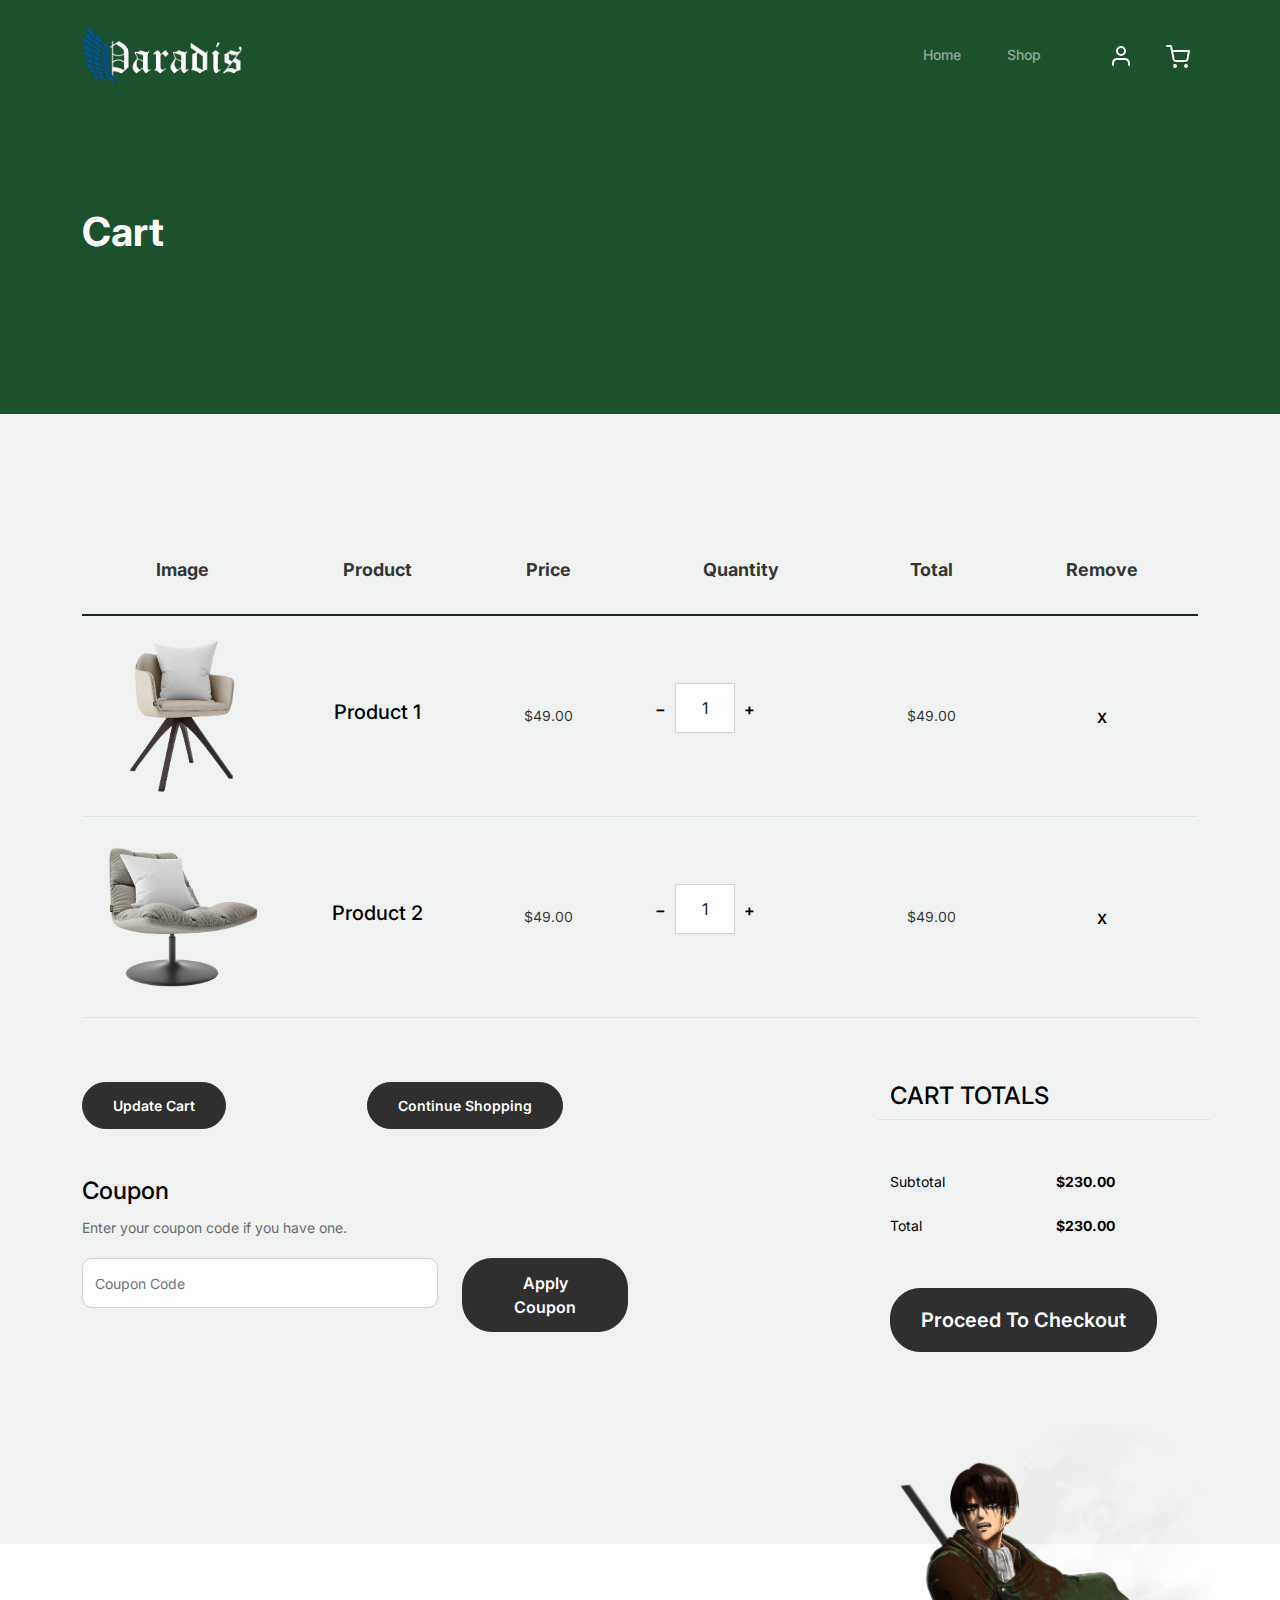
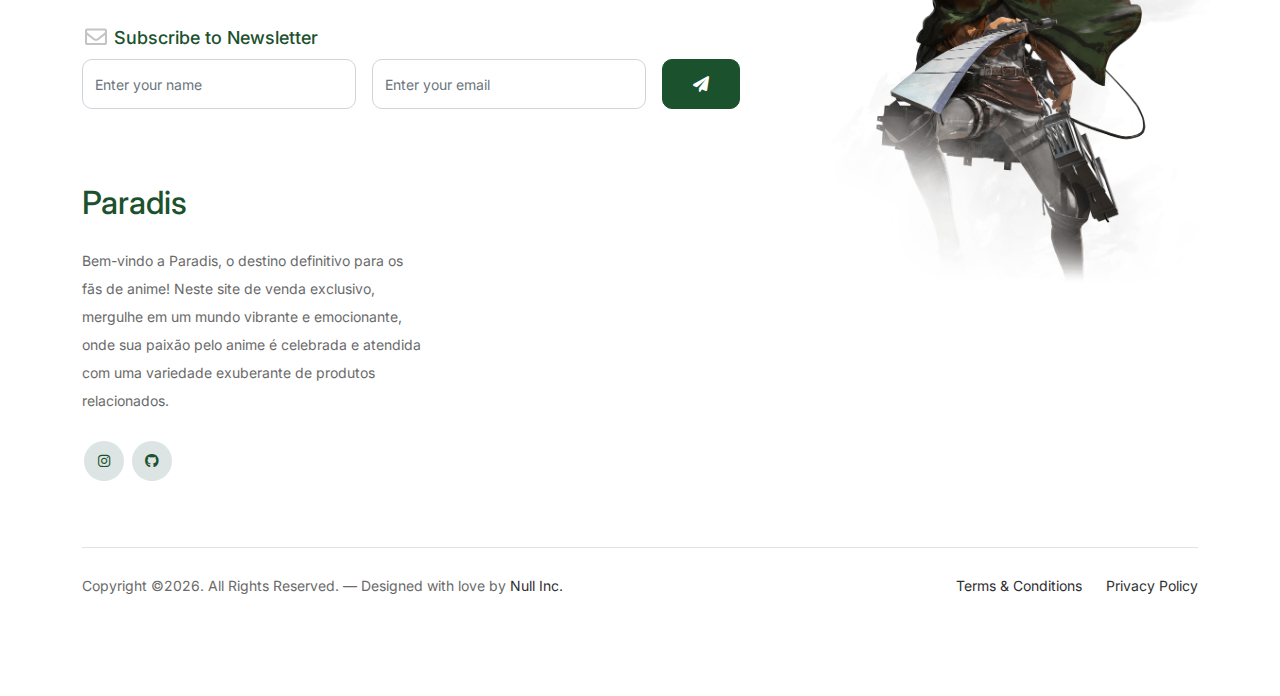
<file: Paradis2.0/cart.html>
<!doctype html>
<html lang="en">
<head>
  <meta charset="utf-8">
  <meta name="viewport" content="width=device-width, initial-scale=1, shrink-to-fit=no">
  <meta name="author" content="Untree.co">
  <link rel="shortcut icon" href="favicon.png">

  <meta name="description" content="" />
  <meta name="keywords" content="bootstrap, bootstrap4" />

		<!-- Bootstrap CSS -->
		<link href="css/bootstrap.min.css" rel="stylesheet">
		<link href="https://cdnjs.cloudflare.com/ajax/libs/font-awesome/6.0.0-beta3/css/all.min.css" rel="stylesheet">
		<link href="css/tiny-slider.css" rel="stylesheet">
		<link href="css/style.css" rel="stylesheet">
		<title>Paradis | Cart</title>
	</head>

	<body>

		<!-- Start Header/Navigation -->
		<nav class="custom-navbar navbar navbar navbar-expand-md navbar-dark bg-dark" arial-label="Furni navigation bar">

			<div class="container">
				<a class="navbar-brand" href="index.php">
					<img src="images/logoCMYK.png" alt="Paradis Logo">
				</a>

				<button class="navbar-toggler" type="button" data-bs-toggle="collapse" data-bs-target="#navbarsFurni" aria-controls="navbarsFurni" aria-expanded="false" aria-label="Toggle navigation">
					<span class="navbar-toggler-icon"></span>
				</button>

				<div class="collapse navbar-collapse" id="navbarsFurni">
					<ul class="custom-navbar-nav navbar-nav ms-auto mb-2 mb-md-0">
						<li class="nav-item ">
							<a class="nav-link" href="index.php">Home</a>
						</li>
						<li><a class="nav-link" href="shop.php">Shop</a></li>
					</ul>

					<ul class="custom-navbar-cta navbar-nav mb-2 mb-md-0 ms-5">
						<li><a class="nav-link" href="#"><img src="images/user.svg"></a></li>
						<li><a class="nav-link" href="cart.html"><img src="images/cart.svg"></a></li>
					</ul>
				</div>
			</div>
				
		</nav>
		<!-- End Header/Navigation -->

		<!-- Start Hero Section -->
			<div class="hero">
				<div class="container">
					<div class="row justify-content-between">
						<div class="col-lg-5">
							<div class="intro-excerpt">
								<h1>Cart</h1>
							</div>
						</div>
						<div class="col-lg-7">
							
						</div>
					</div>
				</div>
			</div>
		<!-- End Hero Section -->

		

		<div class="untree_co-section before-footer-section">
            <div class="container">
              <div class="row mb-5">
                <form class="col-md-12" method="post">
                  <div class="site-blocks-table">
                    <table class="table">
                      <thead>
                        <tr>
                          <th class="product-thumbnail">Image</th>
                          <th class="product-name">Product</th>
                          <th class="product-price">Price</th>
                          <th class="product-quantity">Quantity</th>
                          <th class="product-total">Total</th>
                          <th class="product-remove">Remove</th>
                        </tr>
                      </thead>
                      <tbody>
                        <tr>
                          <td class="product-thumbnail">
                            <img src="images/product-1.png" alt="Image" class="img-fluid">
                          </td>
                          <td class="product-name">
                            <h2 class="h5 text-black">Product 1</h2>
                          </td>
                          <td>$49.00</td>
                          <td>
                            <div class="input-group mb-3 d-flex align-items-center quantity-container" style="max-width: 120px;">
                              <div class="input-group-prepend">
                                <button class="btn btn-outline-black decrease" type="button">&minus;</button>
                              </div>
                              <input type="text" class="form-control text-center quantity-amount" value="1" placeholder="" aria-label="Example text with button addon" aria-describedby="button-addon1">
                              <div class="input-group-append">
                                <button class="btn btn-outline-black increase" type="button">&plus;</button>
                              </div>
                            </div>
        
                          </td>
                          <td>$49.00</td>
                          <td><a href="#" class="btn btn-black btn-sm">X</a></td>
                        </tr>
        
                        <tr>
                          <td class="product-thumbnail">
                            <img src="images/product-2.png" alt="Image" class="img-fluid">
                          </td>
                          <td class="product-name">
                            <h2 class="h5 text-black">Product 2</h2>
                          </td>
                          <td>$49.00</td>
                          <td>
                            <div class="input-group mb-3 d-flex align-items-center quantity-container" style="max-width: 120px;">
                              <div class="input-group-prepend">
                                <button class="btn btn-outline-black decrease" type="button">&minus;</button>
                              </div>
                              <input type="text" class="form-control text-center quantity-amount" value="1" placeholder="" aria-label="Example text with button addon" aria-describedby="button-addon1">
                              <div class="input-group-append">
                                <button class="btn btn-outline-black increase" type="button">&plus;</button>
                              </div>
                            </div>
        
                          </td>
                          <td>$49.00</td>
                          <td><a href="#" class="btn btn-black btn-sm">X</a></td>
                        </tr>
                      </tbody>
                    </table>
                  </div>
                </form>
              </div>
        
              <div class="row">
                <div class="col-md-6">
                  <div class="row mb-5">
                    <div class="col-md-6 mb-3 mb-md-0">
                      <button class="btn btn-black btn-sm btn-block">Update Cart</button>
                    </div>
                    <div class="col-md-6">
                      <button class="btn btn-outline-black btn-sm btn-block">Continue Shopping</button>
                    </div>
                  </div>
                  <div class="row">
                    <div class="col-md-12">
                      <label class="text-black h4" for="coupon">Coupon</label>
                      <p>Enter your coupon code if you have one.</p>
                    </div>
                    <div class="col-md-8 mb-3 mb-md-0">
                      <input type="text" class="form-control py-3" id="coupon" placeholder="Coupon Code">
                    </div>
                    <div class="col-md-4">
                      <button class="btn btn-black">Apply Coupon</button>
                    </div>
                  </div>
                </div>
                <div class="col-md-6 pl-5">
                  <div class="row justify-content-end">
                    <div class="col-md-7">
                      <div class="row">
                        <div class="col-md-12 text-right border-bottom mb-5">
                          <h3 class="text-black h4 text-uppercase">Cart Totals</h3>
                        </div>
                      </div>
                      <div class="row mb-3">
                        <div class="col-md-6">
                          <span class="text-black">Subtotal</span>
                        </div>
                        <div class="col-md-6 text-right">
                          <strong class="text-black">$230.00</strong>
                        </div>
                      </div>
                      <div class="row mb-5">
                        <div class="col-md-6">
                          <span class="text-black">Total</span>
                        </div>
                        <div class="col-md-6 text-right">
                          <strong class="text-black">$230.00</strong>
                        </div>
                      </div>
        
                      <div class="row">
                        <div class="col-md-12">
                          <button class="btn btn-black btn-lg py-3 btn-block" onclick="window.location='checkout.html'">Proceed To Checkout</button>
                        </div>
                      </div>
                    </div>
                  </div>
                </div>
              </div>
            </div>
          </div>
		

		<!-- Start Footer Section -->
		<footer class="footer-section">
			<div class="container relative">

				<div class="sofa-img">
					<img src="images/JorginFinal.png" alt="Image" class="img-fluid">
				</div>

				<div class="row">
					<div class="col-lg-8">
						<div class="subscription-form">
							<h3 class="d-flex align-items-center"><span class="me-1"><img src="images/envelope-outline.svg" alt="Image" class="img-fluid"></span><span>Subscribe to Newsletter</span></h3>

							<form action="#" class="row g-3">
								<div class="col-auto">
									<input type="text" class="form-control" placeholder="Enter your name">
								</div>
								<div class="col-auto">
									<input type="email" class="form-control" placeholder="Enter your email">
								</div>
								<div class="col-auto">
									<button class="btn btn-primary">
										<span class="fa fa-paper-plane"></span>
									</button>
								</div>
							</form>

						</div>
					</div>
				</div>

				<div class="row g-5 mb-5">
					<div class="col-lg-4">
						<div class="mb-4 footer-logo-wrap"><a href="#" class="footer-logo">Paradis</a></div>
						<p class="mb-4">Bem-vindo a Paradis, o destino definitivo para os fãs de anime! Neste site de venda exclusivo, mergulhe em um mundo vibrante e emocionante, onde sua paixão pelo anime é celebrada e atendida com uma variedade exuberante de produtos relacionados.</p>

						<ul class="list-unstyled custom-social">
							<li><a href="https://www.instagram.com/mario_v.s_04/"><span class="fa fa-brands fa-instagram"></span></a></li>
							<li><a href="https://github.com/Cap-V-Prog"><span class="fa fa-brands fa-github"></span></a></li>
						</ul>
					</div>
				</div>

				<div class="border-top copyright">
					<div class="row pt-4">
						<div class="col-lg-6">
							<p class="mb-2 text-center text-lg-start">Copyright &copy;<script>document.write(new Date().getFullYear());</script>. All Rights Reserved. &mdash; Designed with love by <a href="#">Null Inc.</a>    </p>
						</div>

						<div class="col-lg-6 text-center text-lg-end">
							<ul class="list-unstyled d-inline-flex ms-auto">
								<li class="me-4"><a href="#">Terms &amp; Conditions</a></li>
								<li><a href="#">Privacy Policy</a></li>
							</ul>
						</div>

					</div>
				</div>

			</div>
		</footer>
		<!-- End Footer Section -->	


		<script src="js/bootstrap.bundle.min.js"></script>
		<script src="js/tiny-slider.js"></script>
		<script src="js/custom.js"></script>
	</body>

</html>
</file>
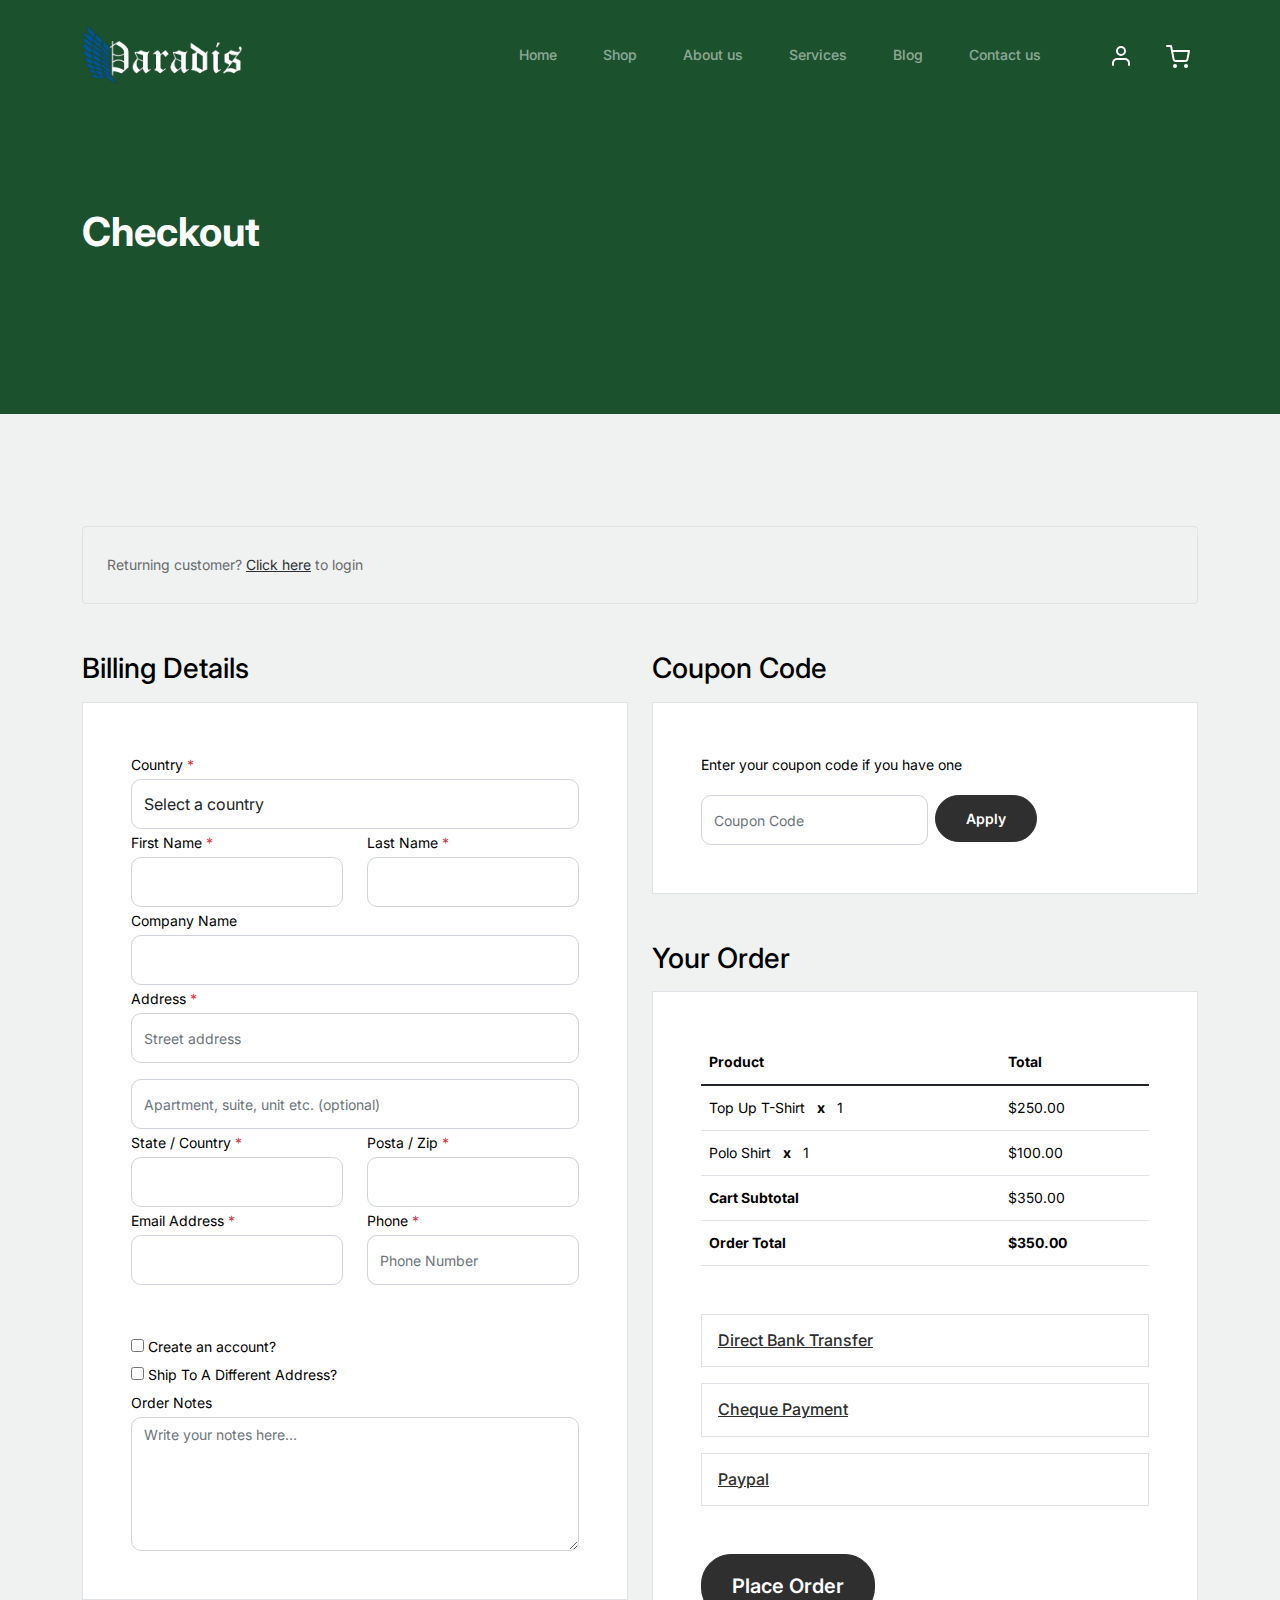
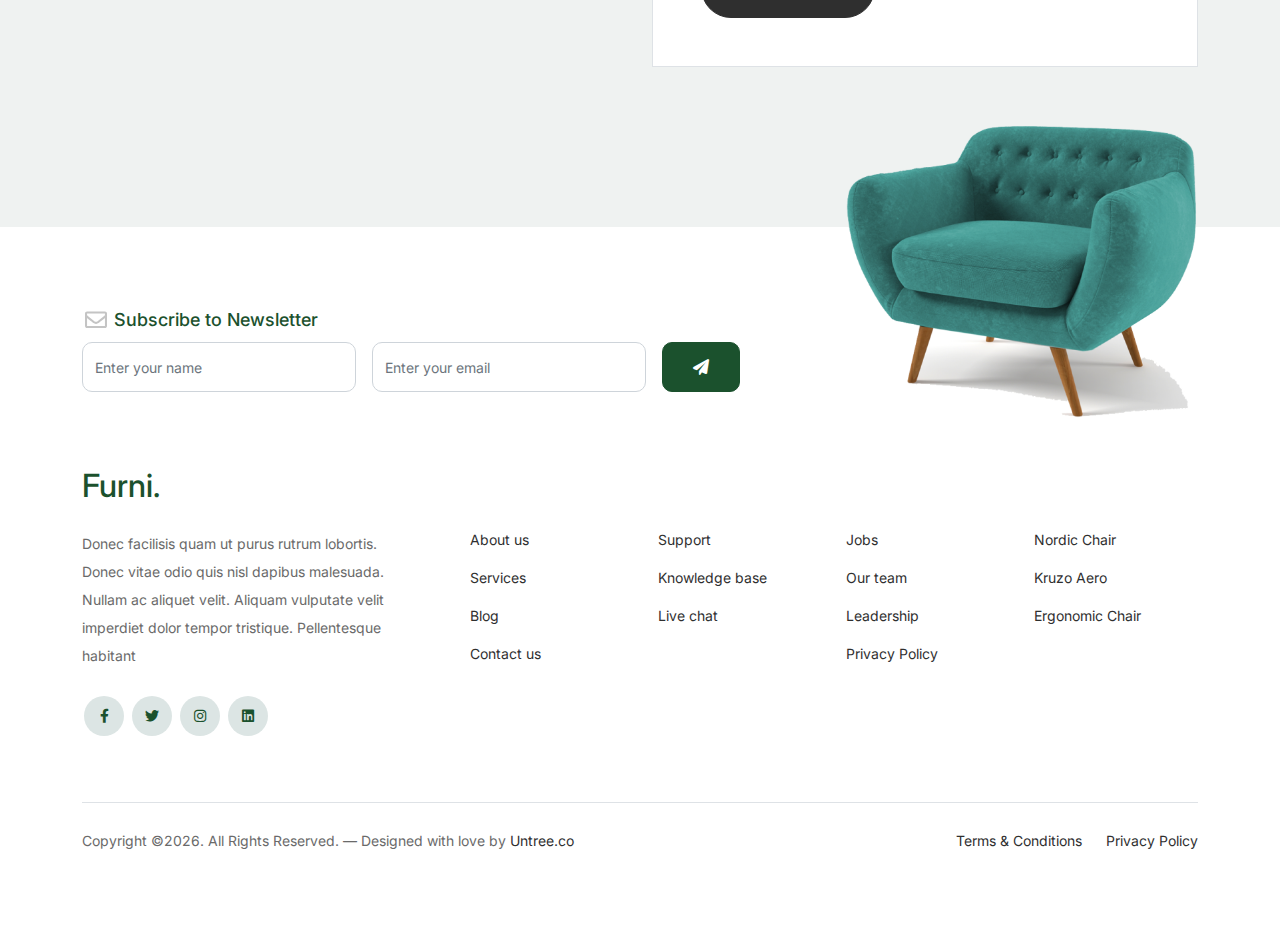
<file: Paradis2.0/checkout.html>
<!doctype html>
<html lang="en">
<head>
  <meta charset="utf-8">
  <meta name="viewport" content="width=device-width, initial-scale=1, shrink-to-fit=no">
  <meta name="author" content="Untree.co">
  <link rel="shortcut icon" href="favicon.png">

  <meta name="description" content="" />
  <meta name="keywords" content="bootstrap, bootstrap4" />

		<!-- Bootstrap CSS -->
		<link href="css/bootstrap.min.css" rel="stylesheet">
		<link href="https://cdnjs.cloudflare.com/ajax/libs/font-awesome/6.0.0-beta3/css/all.min.css" rel="stylesheet">
		<link href="css/tiny-slider.css" rel="stylesheet">
		<link href="css/style.css" rel="stylesheet">
		<title>Furni Free Bootstrap 5 Template for Furniture and Interior Design Websites by Untree.co </title>
	</head>

	<body>

		<!-- Start Header/Navigation -->
		<nav class="custom-navbar navbar navbar navbar-expand-md navbar-dark bg-dark" arial-label="Furni navigation bar">

			<div class="container">
				<a class="navbar-brand" href="index.php">
					<img src="images/logoCMYK.png" alt="Paradis Logo">
				</a>

				<button class="navbar-toggler" type="button" data-bs-toggle="collapse" data-bs-target="#navbarsFurni" aria-controls="navbarsFurni" aria-expanded="false" aria-label="Toggle navigation">
					<span class="navbar-toggler-icon"></span>
				</button>

				<div class="collapse navbar-collapse" id="navbarsFurni">
					<ul class="custom-navbar-nav navbar-nav ms-auto mb-2 mb-md-0">
						<li class="nav-item ">
							<a class="nav-link" href="index.php">Home</a>
						</li>
						<li><a class="nav-link" href="shop.php">Shop</a></li>
						<li><a class="nav-link" href="about.html">About us</a></li>
						<li><a class="nav-link" href="services.php">Services</a></li>
						<li><a class="nav-link" href="blog.html">Blog</a></li>
						<li><a class="nav-link" href="contact.html">Contact us</a></li>
					</ul>

					<ul class="custom-navbar-cta navbar-nav mb-2 mb-md-0 ms-5">
						<li><a class="nav-link" href="#"><img src="images/user.svg"></a></li>
						<li><a class="nav-link" href="cart.php"><img src="images/cart.svg"></a></li>
					</ul>
				</div>
			</div>
				
		</nav>
		<!-- End Header/Navigation -->

		<!-- Start Hero Section -->
			<div class="hero">
				<div class="container">
					<div class="row justify-content-between">
						<div class="col-lg-5">
							<div class="intro-excerpt">
								<h1>Checkout</h1>
							</div>
						</div>
						<div class="col-lg-7">
							
						</div>
					</div>
				</div>
			</div>
		<!-- End Hero Section -->

		<div class="untree_co-section">
		    <div class="container">
		      <div class="row mb-5">
		        <div class="col-md-12">
		          <div class="border p-4 rounded" role="alert">
		            Returning customer? <a href="#">Click here</a> to login
		          </div>
		        </div>
		      </div>
		      <div class="row">
		        <div class="col-md-6 mb-5 mb-md-0">
		          <h2 class="h3 mb-3 text-black">Billing Details</h2>
		          <div class="p-3 p-lg-5 border bg-white">
		            <div class="form-group">
		              <label for="c_country" class="text-black">Country <span class="text-danger">*</span></label>
		              <select id="c_country" class="form-control">
		                <option value="1">Select a country</option>    
		                <option value="2">bangladesh</option>    
		                <option value="3">Algeria</option>    
		                <option value="4">Afghanistan</option>    
		                <option value="5">Ghana</option>    
		                <option value="6">Albania</option>    
		                <option value="7">Bahrain</option>    
		                <option value="8">Colombia</option>    
		                <option value="9">Dominican Republic</option>    
		              </select>
		            </div>
		            <div class="form-group row">
		              <div class="col-md-6">
		                <label for="c_fname" class="text-black">First Name <span class="text-danger">*</span></label>
		                <input type="text" class="form-control" id="c_fname" name="c_fname">
		              </div>
		              <div class="col-md-6">
		                <label for="c_lname" class="text-black">Last Name <span class="text-danger">*</span></label>
		                <input type="text" class="form-control" id="c_lname" name="c_lname">
		              </div>
		            </div>

		            <div class="form-group row">
		              <div class="col-md-12">
		                <label for="c_companyname" class="text-black">Company Name </label>
		                <input type="text" class="form-control" id="c_companyname" name="c_companyname">
		              </div>
		            </div>

		            <div class="form-group row">
		              <div class="col-md-12">
		                <label for="c_address" class="text-black">Address <span class="text-danger">*</span></label>
		                <input type="text" class="form-control" id="c_address" name="c_address" placeholder="Street address">
		              </div>
		            </div>

		            <div class="form-group mt-3">
		              <input type="text" class="form-control" placeholder="Apartment, suite, unit etc. (optional)">
		            </div>

		            <div class="form-group row">
		              <div class="col-md-6">
		                <label for="c_state_country" class="text-black">State / Country <span class="text-danger">*</span></label>
		                <input type="text" class="form-control" id="c_state_country" name="c_state_country">
		              </div>
		              <div class="col-md-6">
		                <label for="c_postal_zip" class="text-black">Posta / Zip <span class="text-danger">*</span></label>
		                <input type="text" class="form-control" id="c_postal_zip" name="c_postal_zip">
		              </div>
		            </div>

		            <div class="form-group row mb-5">
		              <div class="col-md-6">
		                <label for="c_email_address" class="text-black">Email Address <span class="text-danger">*</span></label>
		                <input type="text" class="form-control" id="c_email_address" name="c_email_address">
		              </div>
		              <div class="col-md-6">
		                <label for="c_phone" class="text-black">Phone <span class="text-danger">*</span></label>
		                <input type="text" class="form-control" id="c_phone" name="c_phone" placeholder="Phone Number">
		              </div>
		            </div>

		            <div class="form-group">
		              <label for="c_create_account" class="text-black" data-bs-toggle="collapse" href="#create_an_account" role="button" aria-expanded="false" aria-controls="create_an_account"><input type="checkbox" value="1" id="c_create_account"> Create an account?</label>
		              <div class="collapse" id="create_an_account">
		                <div class="py-2 mb-4">
		                  <p class="mb-3">Create an account by entering the information below. If you are a returning customer please login at the top of the page.</p>
		                  <div class="form-group">
		                    <label for="c_account_password" class="text-black">Account Password</label>
		                    <input type="email" class="form-control" id="c_account_password" name="c_account_password" placeholder="">
		                  </div>
		                </div>
		              </div>
		            </div>


		            <div class="form-group">
		              <label for="c_ship_different_address" class="text-black" data-bs-toggle="collapse" href="#ship_different_address" role="button" aria-expanded="false" aria-controls="ship_different_address"><input type="checkbox" value="1" id="c_ship_different_address"> Ship To A Different Address?</label>
		              <div class="collapse" id="ship_different_address">
		                <div class="py-2">

		                  <div class="form-group">
		                    <label for="c_diff_country" class="text-black">Country <span class="text-danger">*</span></label>
		                    <select id="c_diff_country" class="form-control">
		                      <option value="1">Select a country</option>    
		                      <option value="2">bangladesh</option>    
		                      <option value="3">Algeria</option>    
		                      <option value="4">Afghanistan</option>    
		                      <option value="5">Ghana</option>    
		                      <option value="6">Albania</option>    
		                      <option value="7">Bahrain</option>    
		                      <option value="8">Colombia</option>    
		                      <option value="9">Dominican Republic</option>    
		                    </select>
		                  </div>


		                  <div class="form-group row">
		                    <div class="col-md-6">
		                      <label for="c_diff_fname" class="text-black">First Name <span class="text-danger">*</span></label>
		                      <input type="text" class="form-control" id="c_diff_fname" name="c_diff_fname">
		                    </div>
		                    <div class="col-md-6">
		                      <label for="c_diff_lname" class="text-black">Last Name <span class="text-danger">*</span></label>
		                      <input type="text" class="form-control" id="c_diff_lname" name="c_diff_lname">
		                    </div>
		                  </div>

		                  <div class="form-group row">
		                    <div class="col-md-12">
		                      <label for="c_diff_companyname" class="text-black">Company Name </label>
		                      <input type="text" class="form-control" id="c_diff_companyname" name="c_diff_companyname">
		                    </div>
		                  </div>

		                  <div class="form-group row  mb-3">
		                    <div class="col-md-12">
		                      <label for="c_diff_address" class="text-black">Address <span class="text-danger">*</span></label>
		                      <input type="text" class="form-control" id="c_diff_address" name="c_diff_address" placeholder="Street address">
		                    </div>
		                  </div>

		                  <div class="form-group">
		                    <input type="text" class="form-control" placeholder="Apartment, suite, unit etc. (optional)">
		                  </div>

		                  <div class="form-group row">
		                    <div class="col-md-6">
		                      <label for="c_diff_state_country" class="text-black">State / Country <span class="text-danger">*</span></label>
		                      <input type="text" class="form-control" id="c_diff_state_country" name="c_diff_state_country">
		                    </div>
		                    <div class="col-md-6">
		                      <label for="c_diff_postal_zip" class="text-black">Posta / Zip <span class="text-danger">*</span></label>
		                      <input type="text" class="form-control" id="c_diff_postal_zip" name="c_diff_postal_zip">
		                    </div>
		                  </div>

		                  <div class="form-group row mb-5">
		                    <div class="col-md-6">
		                      <label for="c_diff_email_address" class="text-black">Email Address <span class="text-danger">*</span></label>
		                      <input type="text" class="form-control" id="c_diff_email_address" name="c_diff_email_address">
		                    </div>
		                    <div class="col-md-6">
		                      <label for="c_diff_phone" class="text-black">Phone <span class="text-danger">*</span></label>
		                      <input type="text" class="form-control" id="c_diff_phone" name="c_diff_phone" placeholder="Phone Number">
		                    </div>
		                  </div>

		                </div>

		              </div>
		            </div>

		            <div class="form-group">
		              <label for="c_order_notes" class="text-black">Order Notes</label>
		              <textarea name="c_order_notes" id="c_order_notes" cols="30" rows="5" class="form-control" placeholder="Write your notes here..."></textarea>
		            </div>

		          </div>
		        </div>
		        <div class="col-md-6">

		          <div class="row mb-5">
		            <div class="col-md-12">
		              <h2 class="h3 mb-3 text-black">Coupon Code</h2>
		              <div class="p-3 p-lg-5 border bg-white">

		                <label for="c_code" class="text-black mb-3">Enter your coupon code if you have one</label>
		                <div class="input-group w-75 couponcode-wrap">
		                  <input type="text" class="form-control me-2" id="c_code" placeholder="Coupon Code" aria-label="Coupon Code" aria-describedby="button-addon2">
		                  <div class="input-group-append">
		                    <button class="btn btn-black btn-sm" type="button" id="button-addon2">Apply</button>
		                  </div>
		                </div>

		              </div>
		            </div>
		          </div>

		          <div class="row mb-5">
		            <div class="col-md-12">
		              <h2 class="h3 mb-3 text-black">Your Order</h2>
		              <div class="p-3 p-lg-5 border bg-white">
		                <table class="table site-block-order-table mb-5">
		                  <thead>
		                    <th>Product</th>
		                    <th>Total</th>
		                  </thead>
		                  <tbody>
		                    <tr>
		                      <td>Top Up T-Shirt <strong class="mx-2">x</strong> 1</td>
		                      <td>$250.00</td>
		                    </tr>
		                    <tr>
		                      <td>Polo Shirt <strong class="mx-2">x</strong>   1</td>
		                      <td>$100.00</td>
		                    </tr>
		                    <tr>
		                      <td class="text-black font-weight-bold"><strong>Cart Subtotal</strong></td>
		                      <td class="text-black">$350.00</td>
		                    </tr>
		                    <tr>
		                      <td class="text-black font-weight-bold"><strong>Order Total</strong></td>
		                      <td class="text-black font-weight-bold"><strong>$350.00</strong></td>
		                    </tr>
		                  </tbody>
		                </table>

		                <div class="border p-3 mb-3">
		                  <h3 class="h6 mb-0"><a class="d-block" data-bs-toggle="collapse" href="#collapsebank" role="button" aria-expanded="false" aria-controls="collapsebank">Direct Bank Transfer</a></h3>

		                  <div class="collapse" id="collapsebank">
		                    <div class="py-2">
		                      <p class="mb-0">Make your payment directly into our bank account. Please use your Order ID as the payment reference. Your order won’t be shipped until the funds have cleared in our account.</p>
		                    </div>
		                  </div>
		                </div>

		                <div class="border p-3 mb-3">
		                  <h3 class="h6 mb-0"><a class="d-block" data-bs-toggle="collapse" href="#collapsecheque" role="button" aria-expanded="false" aria-controls="collapsecheque">Cheque Payment</a></h3>

		                  <div class="collapse" id="collapsecheque">
		                    <div class="py-2">
		                      <p class="mb-0">Make your payment directly into our bank account. Please use your Order ID as the payment reference. Your order won’t be shipped until the funds have cleared in our account.</p>
		                    </div>
		                  </div>
		                </div>

		                <div class="border p-3 mb-5">
		                  <h3 class="h6 mb-0"><a class="d-block" data-bs-toggle="collapse" href="#collapsepaypal" role="button" aria-expanded="false" aria-controls="collapsepaypal">Paypal</a></h3>

		                  <div class="collapse" id="collapsepaypal">
		                    <div class="py-2">
		                      <p class="mb-0">Make your payment directly into our bank account. Please use your Order ID as the payment reference. Your order won’t be shipped until the funds have cleared in our account.</p>
		                    </div>
		                  </div>
		                </div>

		                <div class="form-group">
		                  <button class="btn btn-black btn-lg py-3 btn-block" onclick="window.location='thankyou.html'">Place Order</button>
		                </div>

		              </div>
		            </div>
		          </div>

		        </div>
		      </div>
		      <!-- </form> -->
		    </div>
		  </div>

		<!-- Start Footer Section -->
		<footer class="footer-section">
			<div class="container relative">

				<div class="sofa-img">
					<img src="images/sofa.png" alt="Image" class="img-fluid">
				</div>

				<div class="row">
					<div class="col-lg-8">
						<div class="subscription-form">
							<h3 class="d-flex align-items-center"><span class="me-1"><img src="images/envelope-outline.svg" alt="Image" class="img-fluid"></span><span>Subscribe to Newsletter</span></h3>

							<form action="#" class="row g-3">
								<div class="col-auto">
									<input type="text" class="form-control" placeholder="Enter your name">
								</div>
								<div class="col-auto">
									<input type="email" class="form-control" placeholder="Enter your email">
								</div>
								<div class="col-auto">
									<button class="btn btn-primary">
										<span class="fa fa-paper-plane"></span>
									</button>
								</div>
							</form>

						</div>
					</div>
				</div>

				<div class="row g-5 mb-5">
					<div class="col-lg-4">
						<div class="mb-4 footer-logo-wrap"><a href="#" class="footer-logo">Furni<span>.</span></a></div>
						<p class="mb-4">Donec facilisis quam ut purus rutrum lobortis. Donec vitae odio quis nisl dapibus malesuada. Nullam ac aliquet velit. Aliquam vulputate velit imperdiet dolor tempor tristique. Pellentesque habitant</p>

						<ul class="list-unstyled custom-social">
							<li><a href="#"><span class="fa fa-brands fa-facebook-f"></span></a></li>
							<li><a href="#"><span class="fa fa-brands fa-twitter"></span></a></li>
							<li><a href="#"><span class="fa fa-brands fa-instagram"></span></a></li>
							<li><a href="#"><span class="fa fa-brands fa-linkedin"></span></a></li>
						</ul>
					</div>

					<div class="col-lg-8">
						<div class="row links-wrap">
							<div class="col-6 col-sm-6 col-md-3">
								<ul class="list-unstyled">
									<li><a href="#">About us</a></li>
									<li><a href="#">Services</a></li>
									<li><a href="#">Blog</a></li>
									<li><a href="#">Contact us</a></li>
								</ul>
							</div>

							<div class="col-6 col-sm-6 col-md-3">
								<ul class="list-unstyled">
									<li><a href="#">Support</a></li>
									<li><a href="#">Knowledge base</a></li>
									<li><a href="#">Live chat</a></li>
								</ul>
							</div>

							<div class="col-6 col-sm-6 col-md-3">
								<ul class="list-unstyled">
									<li><a href="#">Jobs</a></li>
									<li><a href="#">Our team</a></li>
									<li><a href="#">Leadership</a></li>
									<li><a href="#">Privacy Policy</a></li>
								</ul>
							</div>

							<div class="col-6 col-sm-6 col-md-3">
								<ul class="list-unstyled">
									<li><a href="#">Nordic Chair</a></li>
									<li><a href="#">Kruzo Aero</a></li>
									<li><a href="#">Ergonomic Chair</a></li>
								</ul>
							</div>
						</div>
					</div>

				</div>

				<div class="border-top copyright">
					<div class="row pt-4">
						<div class="col-lg-6">
							<p class="mb-2 text-center text-lg-start">Copyright &copy;<script>document.write(new Date().getFullYear());</script>. All Rights Reserved. &mdash; Designed with love by <a href="https://untree.co">Untree.co</a> <!-- License information: https://untree.co/license/ -->
            </p>
						</div>

						<div class="col-lg-6 text-center text-lg-end">
							<ul class="list-unstyled d-inline-flex ms-auto">
								<li class="me-4"><a href="#">Terms &amp; Conditions</a></li>
								<li><a href="#">Privacy Policy</a></li>
							</ul>
						</div>

					</div>
				</div>

			</div>
		</footer>
		<!-- End Footer Section -->	


		<script src="js/bootstrap.bundle.min.js"></script>
		<script src="js/tiny-slider.js"></script>
		<script src="js/custom.js"></script>
	</body>

</html>
</file>
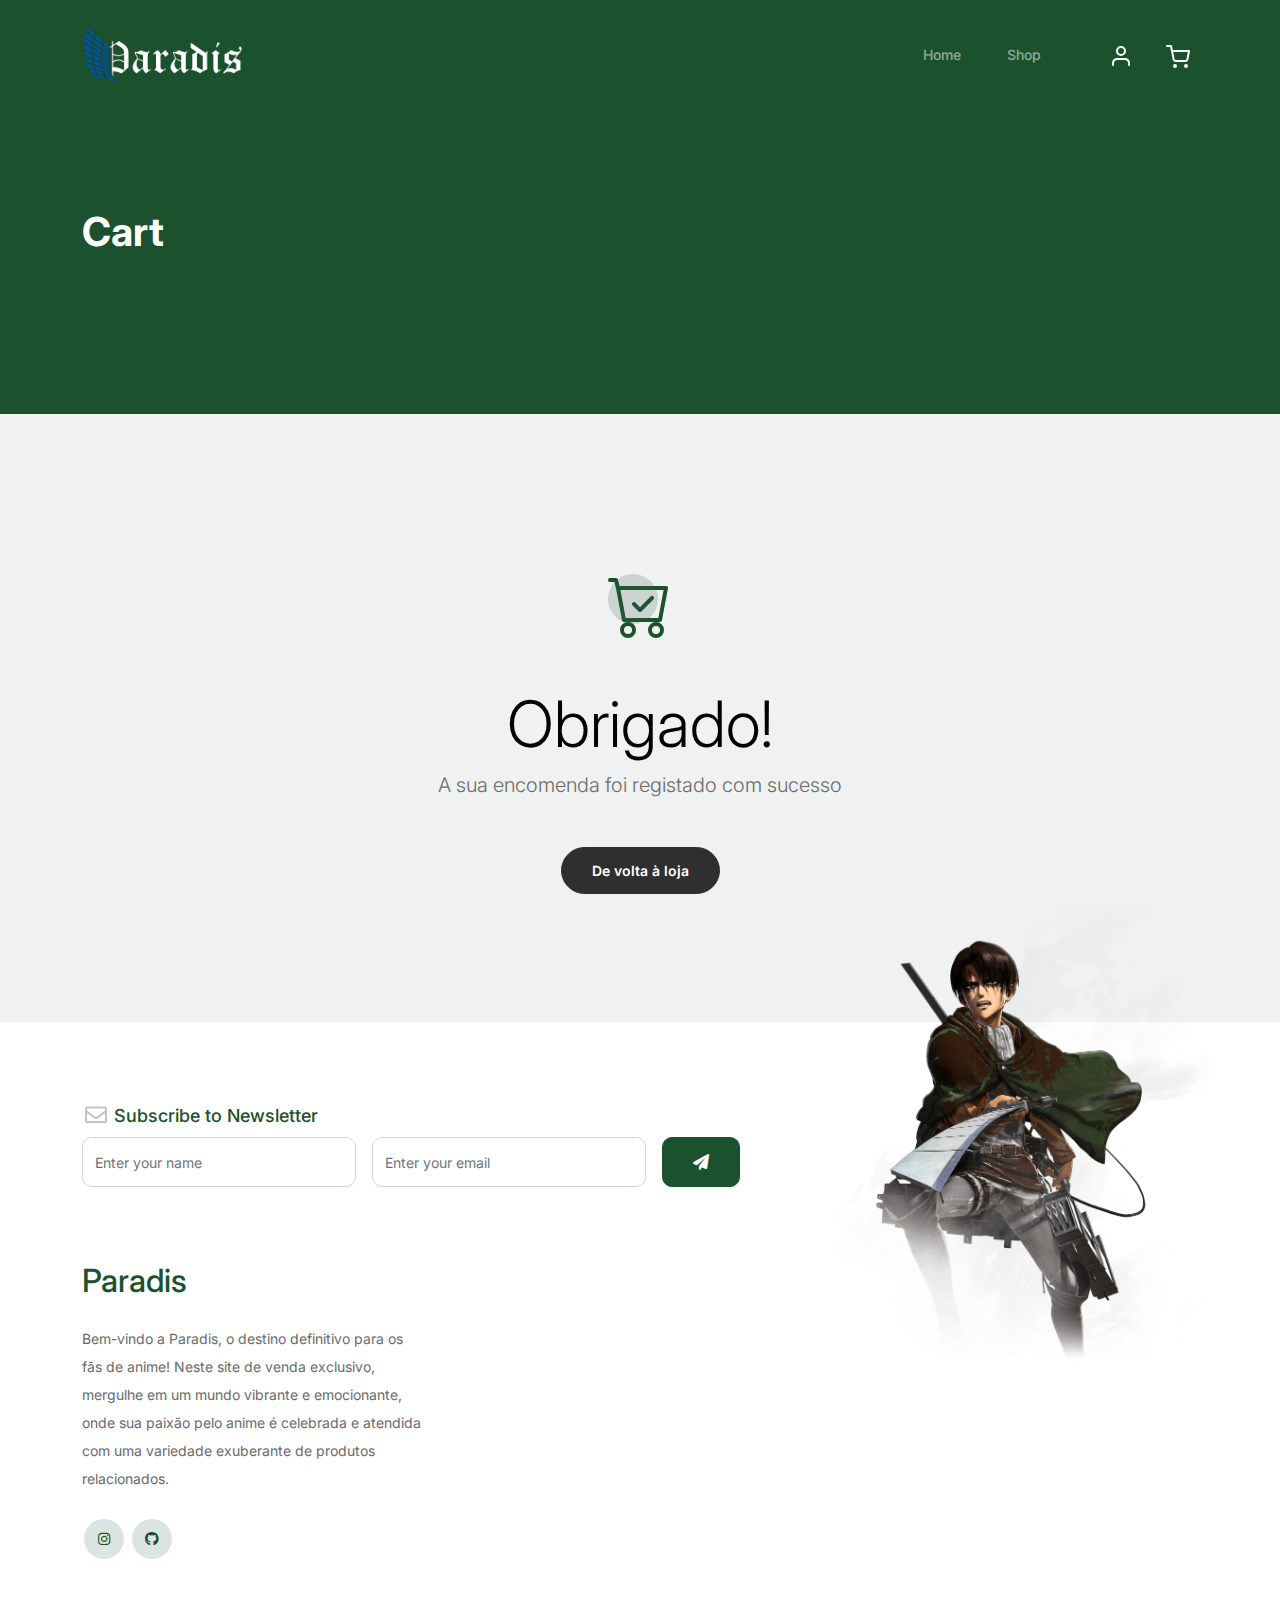
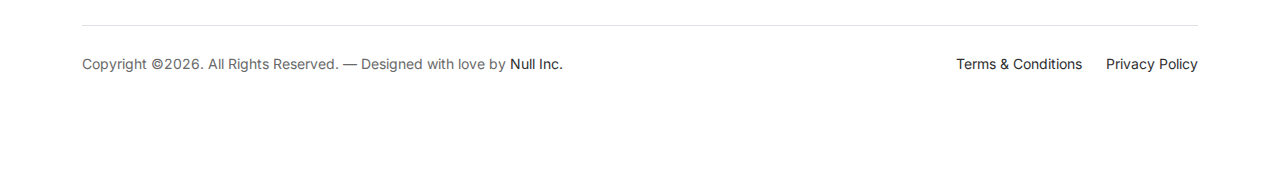
<file: Paradis2.0/thankyou.html>
<!doctype html>
<html lang="en">
<head>
  <meta charset="utf-8">
  <meta name="viewport" content="width=device-width, initial-scale=1, shrink-to-fit=no">
  <meta name="author" content="Untree.co">
  <link rel="shortcut icon" href="favicon.png">

  <meta name="description" content="" />
  <meta name="keywords" content="bootstrap, bootstrap4" />

		<!-- Bootstrap CSS -->
		<link href="css/bootstrap.min.css" rel="stylesheet">
		<link href="https://cdnjs.cloudflare.com/ajax/libs/font-awesome/6.0.0-beta3/css/all.min.css" rel="stylesheet">
		<link href="css/tiny-slider.css" rel="stylesheet">
		<link href="css/style.css" rel="stylesheet">
		<title>Paradis | Cart</title>
	</head>

	<body>

		<!-- Start Header/Navigation -->
		<nav class="custom-navbar navbar navbar navbar-expand-md navbar-dark bg-dark" arial-label="Furni navigation bar">

			<div class="container">
				<a class="navbar-brand" href="index.php">
					<img src="images/logoCMYK.png" alt="Paradis Logo">
				</a>

				<button class="navbar-toggler" type="button" data-bs-toggle="collapse" data-bs-target="#navbarsFurni" aria-controls="navbarsFurni" aria-expanded="false" aria-label="Toggle navigation">
					<span class="navbar-toggler-icon"></span>
				</button>

				<div class="collapse navbar-collapse" id="navbarsFurni">
					<ul class="custom-navbar-nav navbar-nav ms-auto mb-2 mb-md-0">
						<li class="nav-item ">
							<a class="nav-link" href="index.php">Home</a>
						</li>
						<li><a class="nav-link" href="shop.php">Shop</a></li>
					</ul>

					<ul class="custom-navbar-cta navbar-nav mb-2 mb-md-0 ms-5">
						<li><a class="nav-link" href="../Login"><img src="images/user.svg"></a></li>
						<li><a class="nav-link" href="cart.php"><img src="images/cart.svg"></a></li>
					</ul>
				</div>
			</div>
				
		</nav>
		<!-- End Header/Navigation -->

		<!-- Start Hero Section -->
			<div class="hero">
				<div class="container">
					<div class="row justify-content-between">
						<div class="col-lg-5">
							<div class="intro-excerpt">
								<h1>Cart</h1>
							</div>
						</div>
						<div class="col-lg-7">
							
						</div>
					</div>
				</div>
			</div>
		<!-- End Hero Section -->

		

		<div class="untree_co-section">
    <div class="container">
      <div class="row">
        <div class="col-md-12 text-center pt-5">
          <span class="display-3 thankyou-icon text-primary">
            <svg width="1em" height="1em" viewBox="0 0 16 16" class="bi bi-cart-check mb-5" fill="currentColor" xmlns="http://www.w3.org/2000/svg">
              <path fill-rule="evenodd" d="M11.354 5.646a.5.5 0 0 1 0 .708l-3 3a.5.5 0 0 1-.708 0l-1.5-1.5a.5.5 0 1 1 .708-.708L8 8.293l2.646-2.647a.5.5 0 0 1 .708 0z"/>
              <path fill-rule="evenodd" d="M0 1.5A.5.5 0 0 1 .5 1H2a.5.5 0 0 1 .485.379L2.89 3H14.5a.5.5 0 0 1 .491.592l-1.5 8A.5.5 0 0 1 13 12H4a.5.5 0 0 1-.491-.408L2.01 3.607 1.61 2H.5a.5.5 0 0 1-.5-.5zM3.102 4l1.313 7h8.17l1.313-7H3.102zM5 12a2 2 0 1 0 0 4 2 2 0 0 0 0-4zm7 0a2 2 0 1 0 0 4 2 2 0 0 0 0-4zm-7 1a1 1 0 1 0 0 2 1 1 0 0 0 0-2zm7 0a1 1 0 1 0 0 2 1 1 0 0 0 0-2z"/>
            </svg>
          </span>
          <h2 class="display-3 text-black">Obrigado!</h2>
          <p class="lead mb-5">A sua encomenda foi registado com sucesso</p>
          <p><a href="shop.php" class="btn btn-sm btn-outline-black">De volta à loja</a></p>
        </div>
      </div>
    </div>
  </div>

		<!-- Start Footer Section -->
		<footer class="footer-section">
			<div class="container relative">

				<div class="sofa-img">
					<img src="images/JorginFinal.png" alt="Image" class="img-fluid">
				</div>

				<div class="row">
					<div class="col-lg-8">
						<div class="subscription-form">
							<h3 class="d-flex align-items-center"><span class="me-1"><img src="images/envelope-outline.svg" alt="Image" class="img-fluid"></span><span>Subscribe to Newsletter</span></h3>

							<form action="#" class="row g-3">
								<div class="col-auto">
									<input type="text" class="form-control" placeholder="Enter your name">
								</div>
								<div class="col-auto">
									<input type="email" class="form-control" placeholder="Enter your email">
								</div>
								<div class="col-auto">
									<button class="btn btn-primary">
										<span class="fa fa-paper-plane"></span>
									</button>
								</div>
							</form>

						</div>
					</div>
				</div>

				<div class="row g-5 mb-5">
					<div class="col-lg-4">
						<div class="mb-4 footer-logo-wrap"><a href="#" class="footer-logo">Paradis</a></div>
						<p class="mb-4">Bem-vindo a Paradis, o destino definitivo para os fãs de anime! Neste site de venda exclusivo, mergulhe em um mundo vibrante e emocionante, onde sua paixão pelo anime é celebrada e atendida com uma variedade exuberante de produtos relacionados.</p>

						<ul class="list-unstyled custom-social">
							<li><a href="https://www.instagram.com/mario_v.s_04/"><span class="fa fa-brands fa-instagram"></span></a></li>
							<li><a href="https://github.com/Cap-V-Prog"><span class="fa fa-brands fa-github"></span></a></li>
						</ul>
					</div>
				</div>

				<div class="border-top copyright">
					<div class="row pt-4">
						<div class="col-lg-6">
							<p class="mb-2 text-center text-lg-start">Copyright &copy;<script>document.write(new Date().getFullYear());</script>. All Rights Reserved. &mdash; Designed with love by <a href="#">Null Inc.</a>    </p>
						</div>

						<div class="col-lg-6 text-center text-lg-end">
							<ul class="list-unstyled d-inline-flex ms-auto">
								<li class="me-4"><a href="#">Terms &amp; Conditions</a></li>
								<li><a href="#">Privacy Policy</a></li>
							</ul>
						</div>

					</div>
				</div>

			</div>
		</footer>
		<!-- End Footer Section -->	


		<script src="js/bootstrap.bundle.min.js"></script>
		<script src="js/tiny-slider.js"></script>
		<script src="js/custom.js"></script>
	</body>

</html>
</file>
<file: Paradis2.0/css/tiny-slider.css>
.tns-outer{padding:0 !important}.tns-outer [hidden]{display:none !important}.tns-outer [aria-controls],.tns-outer [data-action]{cursor:pointer}.tns-slider{-webkit-transition:all 0s;-moz-transition:all 0s;transition:all 0s}.tns-slider>.tns-item{-webkit-box-sizing:border-box;-moz-box-sizing:border-box;box-sizing:border-box}.tns-horizontal.tns-subpixel{white-space:nowrap}.tns-horizontal.tns-subpixel>.tns-item{display:inline-block;vertical-align:top;white-space:normal}.tns-horizontal.tns-no-subpixel:after{content:'';display:table;clear:both}.tns-horizontal.tns-no-subpixel>.tns-item{float:left}.tns-horizontal.tns-carousel.tns-no-subpixel>.tns-item{margin-right:-100%}.tns-no-calc{position:relative;left:0}.tns-gallery{position:relative;left:0;min-height:1px}.tns-gallery>.tns-item{position:absolute;left:-100%;-webkit-transition:transform 0s, opacity 0s;-moz-transition:transform 0s, opacity 0s;transition:transform 0s, opacity 0s}.tns-gallery>.tns-slide-active{position:relative;left:auto !important}.tns-gallery>.tns-moving{-webkit-transition:all 0.25s;-moz-transition:all 0.25s;transition:all 0.25s}.tns-autowidth{display:inline-block}.tns-lazy-img{-webkit-transition:opacity 0.6s;-moz-transition:opacity 0.6s;transition:opacity 0.6s;opacity:0.6}.tns-lazy-img.tns-complete{opacity:1}.tns-ah{-webkit-transition:height 0s;-moz-transition:height 0s;transition:height 0s}.tns-ovh{overflow:hidden}.tns-visually-hidden{position:absolute;left:-10000em}.tns-transparent{opacity:0;visibility:hidden}.tns-fadeIn{opacity:1;filter:alpha(opacity=100);z-index:0}.tns-normal,.tns-fadeOut{opacity:0;filter:alpha(opacity=0);z-index:-1}.tns-vpfix{white-space:nowrap}.tns-vpfix>div,.tns-vpfix>li{display:inline-block}.tns-t-subp2{margin:0 auto;width:310px;position:relative;height:10px;overflow:hidden}.tns-t-ct{width:2333.3333333%;width:-webkit-calc(100% * 70 / 3);width:-moz-calc(100% * 70 / 3);width:calc(100% * 70 / 3);position:absolute;right:0}.tns-t-ct:after{content:'';display:table;clear:both}.tns-t-ct>div{width:1.4285714%;width:-webkit-calc(100% / 70);width:-moz-calc(100% / 70);width:calc(100% / 70);height:10px;float:left}

/*# sourceMappingURL=sourcemaps/tiny-slider.css.map */
</file>
<file: Paradis2.0/css/style.css>
@import url("https://fonts.googleapis.com/css2?family=Inter:wght@400;500;600;700;800&display=swap");

input[type="number"]::-webkit-inner-spin-button,
input[type="number"]::-webkit-outer-spin-button {
  -webkit-appearance: none;
  margin: 0;
}

input[type="number"] {
  -moz-appearance: textfield; /* Firefox */
}

body {
  overflow-x: hidden;
  position: relative; }

body {
  font-family: "Inter", sans-serif;
  font-weight: 400;
  line-height: 28px;
  color: #6a6a6a;
  font-size: 14px;
  background-color: #eff2f1; }

a {
  text-decoration: none;
  -webkit-transition: .3s all ease;
  -o-transition: .3s all ease;
  transition: .3s all ease;
  color: #2f2f2f;
  text-decoration: underline; }
  a:hover {
    color: #2f2f2f;
    text-decoration: none; }
  a.more {
    font-weight: 600; }

.custom-navbar {
  background: #1B512D !important;
  padding-top: 20px;
  padding-bottom: 20px; }
  .custom-navbar .navbar-brand {
    font-size: 32px;
    font-weight: 600; }
    .custom-navbar .navbar-brand > span {
      opacity: .4; }
  .custom-navbar .navbar-toggler {
    border-color: transparent; }
    .custom-navbar .navbar-toggler:active, .custom-navbar .navbar-toggler:focus {
      -webkit-box-shadow: none;
      box-shadow: none;
      outline: none; }
  @media (min-width: 992px) {
    .custom-navbar .custom-navbar-nav li {
      margin-left: 15px;
      margin-right: 15px; } }
  .custom-navbar .custom-navbar-nav li a {
    font-weight: 500;
    color: #ffffff !important;
    opacity: .5;
    -webkit-transition: .3s all ease;
    -o-transition: .3s all ease;
    transition: .3s all ease;
    position: relative; }
    @media (min-width: 768px) {
      .custom-navbar .custom-navbar-nav li a:before {
        content: "";
        position: absolute;
        bottom: 0;
        left: 8px;
        right: 8px;
        background: #255C99;
        height: 5px;
        opacity: 1;
        visibility: visible;
        width: 0;
        -webkit-transition: .15s all ease-out;
        -o-transition: .15s all ease-out;
        transition: .15s all ease-out; } }
    .custom-navbar .custom-navbar-nav li a:hover {
      opacity: 1; }
      .custom-navbar .custom-navbar-nav li a:hover:before {
        width: calc(100% - 16px); }
  .custom-navbar .custom-navbar-nav li.active a {
    opacity: 1; }
    .custom-navbar .custom-navbar-nav li.active a:before {
      width: calc(100% - 16px); }
  .custom-navbar .custom-navbar-cta {
    margin-left: 0 !important;
    -webkit-box-orient: horizontal;
    -webkit-box-direction: normal;
    -ms-flex-direction: row;
    flex-direction: row; }
    @media (min-width: 768px) {
      .custom-navbar .custom-navbar-cta {
        margin-left: 40px !important; } }
    .custom-navbar .custom-navbar-cta li {
      margin-left: 0px;
      margin-right: 0px; }
      .custom-navbar .custom-navbar-cta li:first-child {
        margin-right: 20px; }

.hero {
  background: #1B512D;
  padding: calc(4rem - 30px) 0 0rem 0; }
  @media (min-width: 768px) {
    .hero {
      padding: calc(4rem - 30px) 0 4rem 0; } }
  @media (min-width: 992px) {
    .hero {
      padding: calc(8rem - 30px) 0 8rem 0; } }
  .hero .intro-excerpt {
    position: relative;
    z-index: 4; }
    @media (min-width: 992px) {
      .hero .intro-excerpt {
        max-width: 450px; } }
  .hero h1 {
    font-weight: 700;
    color: #ffffff;
    margin-bottom: 30px; }
    @media (min-width: 1400px) {
      .hero h1 {
        font-size: 54px; } }
  .hero p {
    color: rgba(255, 255, 255, 0.5);
    margin-botom: 30px; }
  .hero .hero-img-wrap {
    position: relative; }
    .hero .hero-img-wrap img {
      position: relative;
      top: 0px;
      right: 0px;
      z-index: 2;
      max-width: 780px;
      left: -20px;
      height: 550px;
    }
      @media (min-width: 768px) {
        .hero .hero-img-wrap img {
          right: 0px;
          left: -100px; } }
      @media (min-width: 992px) {
        .hero .hero-img-wrap img {
          left: 0px;
          top: -80px;
          position: absolute;
          right: -50px; } }
      @media (min-width: 1200px) {
        .hero .hero-img-wrap img {
          left: 100px;
          top: -80px;
          right: -100px; } }
    .hero .hero-img-wrap:after {
      content: "";
      position: absolute;
      width: 255px;
      height: 217px;
      background-image: url("../images/dots-light.svg");
      background-size: contain;
      background-repeat: no-repeat;
      right: -100px;
      top: -0px; }
      @media (min-width: 1200px) {
        .hero .hero-img-wrap:after {
          top: -40px; } }

.btn {
  font-weight: 600;
  padding: 12px 30px;
  border-radius: 30px;
  color: #ffffff;
  background: #2f2f2f;
  border-color: #2f2f2f; }
  .btn:hover {
    color: #ffffff;
    background: #222222;
    border-color: #222222; }
  .btn:active, .btn:focus {
    outline: none !important;
    -webkit-box-shadow: none;
    box-shadow: none; }
  .btn.btn-primary {
    background: #1B512D;
    border-color: #1B512D; }
    .btn.btn-primary:hover {
      background: #314d43;
      border-color: #314d43; }
  .btn.btn-secondary {
    color: white;
    background: #255C99;
    border-color: #255C99; }
    .btn.btn-secondary:hover {
      background: #7EA3CC;
      border-color: #7EA3CC; }
  .btn.btn-white-outline {
    background: transparent;
    border-width: 2px;
    border-color: rgba(255, 255, 255, 0.3); }
    .btn.btn-white-outline:hover {
      border-color: white;
      color: #ffffff; }

.section-title {
  color: #2f2f2f; }

.container .navbar-brand img {
  width: 5em;
  height: auto;
  max-width: 160px;
  max-height: 60px;
}

.product-section {
  padding: 7rem 0; }
  .product-section .product-item {
    text-align: center;
    text-decoration: none;
    display: block;
    position: relative;
    padding-bottom: 50px;
    cursor: pointer; }
    .product-section .product-item .product-thumbnail {
      margin-bottom: 30px;
      position: relative;
      top: 0;
      -webkit-transition: .3s all ease;
      -o-transition: .3s all ease;
      transition: .3s all ease; }
    .product-section .product-item h3 {
      font-weight: 600;
      font-size: 16px; }
    .product-section .product-item strong {
      font-weight: 800 !important;
      font-size: 18px !important; }
    .product-section .product-item h3, .product-section .product-item strong {
      color: #2f2f2f;
      text-decoration: none; }
    .product-section .product-item .icon-cross {
      position: absolute;
      width: 35px;
      height: 35px;
      display: inline-block;
      background: #2f2f2f;
      bottom: 15px;
      left: 50%;
      -webkit-transform: translateX(-50%);
      -ms-transform: translateX(-50%);
      transform: translateX(-50%);
      margin-bottom: -17.5px;
      border-radius: 50%;
      opacity: 0;
      visibility: hidden;
      -webkit-transition: .3s all ease;
      -o-transition: .3s all ease;
      transition: .3s all ease; }
      .product-section .product-item .icon-cross img {
        position: absolute;
        left: 50%;
        top: 50%;
        -webkit-transform: translate(-50%, -50%);
        -ms-transform: translate(-50%, -50%);
        transform: translate(-50%, -50%); }
    .product-section .product-item:before {
      bottom: 0;
      left: 0;
      right: 0;
      position: absolute;
      content: "";
      background: #dce5e4;
      height: 0%;
      z-index: -1;
      border-radius: 10px;
      -webkit-transition: .3s all ease;
      -o-transition: .3s all ease;
      transition: .3s all ease; }
    .product-section .product-item:hover .product-thumbnail {
      top: -25px; }
    .product-section .product-item:hover .icon-cross {
      bottom: 0;
      opacity: 1;
      visibility: visible; }
    .product-section .product-item:hover:before {
      height: 70%; }

.why-choose-section {
  padding: 7rem 0; }
  .why-choose-section .img-wrap {
    position: relative; }
    .why-choose-section .img-wrap:before {
      position: absolute;
      content: "";
      width: 255px;
      height: 217px;
      background-image: url("../images/dots-yellow.svg");
      background-repeat: no-repeat;
      background-size: contain;
      -webkit-transform: translate(-40%, -40%);
      -ms-transform: translate(-40%, -40%);
      transform: translate(-40%, -40%);
      z-index: -1; }
    .why-choose-section .img-wrap img {
      border-radius: 20px; }

.feature {
  margin-bottom: 30px; }
  .feature .icon {
    display: inline-block;
    position: relative;
    margin-bottom: 20px; }
    .feature .icon:before {
      content: "";
      width: 33px;
      height: 33px;
      position: absolute;
      background: rgba(59, 93, 80, 0.2);
      border-radius: 50%;
      right: -8px;
      bottom: 0; }
  .feature h3 {
    font-size: 14px;
    color: #2f2f2f; }
  .feature p {
    font-size: 14px;
    line-height: 22px;
    color: #6a6a6a; }

.we-help-section {
  padding: 7rem 0; }
  .we-help-section .imgs-grid {
    display: -ms-grid;
    display: grid;
    -ms-grid-columns: (1fr)[27];
    grid-template-columns: repeat(27, 1fr);
    position: relative; }
    .we-help-section .imgs-grid:before {
      position: absolute;
      content: "";
      width: 255px;
      height: 217px;
      background-image: url("../images/dots-green.svg");
      background-size: contain;
      background-repeat: no-repeat;
      -webkit-transform: translate(-40%, -40%);
      -ms-transform: translate(-40%, -40%);
      transform: translate(-40%, -40%);
      z-index: -1; }
    .we-help-section .imgs-grid .grid {
      position: relative; }
      .we-help-section .imgs-grid .grid img {
        border-radius: 20px;
        max-width: 100%; }
      .we-help-section .imgs-grid .grid.grid-1 {
        -ms-grid-column: 1;
        -ms-grid-column-span: 18;
        grid-column: 1 / span 18;
        -ms-grid-row: 1;
        -ms-grid-row-span: 27;
        grid-row: 1 / span 27; }
      .we-help-section .imgs-grid .grid.grid-2 {
        -ms-grid-column: 19;
        -ms-grid-column-span: 27;
        grid-column: 19 / span 27;
        -ms-grid-row: 1;
        -ms-grid-row-span: 5;
        grid-row: 1 / span 5;
        padding-left: 20px; }
      .we-help-section .imgs-grid .grid.grid-3 {
        -ms-grid-column: 14;
        -ms-grid-column-span: 16;
        grid-column: 14 / span 16;
        -ms-grid-row: 6;
        -ms-grid-row-span: 27;
        grid-row: 6 / span 27;
        padding-top: 20px; }

.custom-list {
  width: 100%; }
  .custom-list li {
    display: inline-block;
    width: calc(50% - 20px);
    margin-bottom: 12px;
    line-height: 1.5;
    position: relative;
    padding-left: 20px; }
    .custom-list li:before {
      content: "";
      width: 8px;
      height: 8px;
      border-radius: 50%;
      border: 2px solid #1B512D;
      position: absolute;
      left: 0;
      top: 8px; }

.popular-product {
  padding: 0 0 7rem 0; }
  .popular-product .product-item-sm h3 {
    font-size: 14px;
    font-weight: 700;
    color: #2f2f2f; }
  .popular-product .product-item-sm a {
    text-decoration: none;
    color: #2f2f2f;
    -webkit-transition: .3s all ease;
    -o-transition: .3s all ease;
    transition: .3s all ease; }
    .popular-product .product-item-sm a:hover {
      color: rgba(47, 47, 47, 0.5); }
  .popular-product .product-item-sm p {
    line-height: 1.4;
    margin-bottom: 10px;
    font-size: 14px; }
  .popular-product .product-item-sm .thumbnail {
    margin-right: 10px;
    -webkit-box-flex: 0;
    -ms-flex: 0 0 120px;
    flex: 0 0 120px;
    position: relative; }
    .popular-product .product-item-sm .thumbnail:before {
      content: "";
      position: absolute;
      border-radius: 20px;
      background: #dce5e4;
      width: 98px;
      height: 98px;
      top: 50%;
      left: 50%;
      -webkit-transform: translate(-50%, -50%);
      -ms-transform: translate(-50%, -50%);
      transform: translate(-50%, -50%);
      z-index: -1; }

.testimonial-section {
  padding: 3rem 0 7rem 0; }

.testimonial-slider-wrap {
  position: relative; }
  .testimonial-slider-wrap .tns-inner {
    padding-top: 30px; }
  .testimonial-slider-wrap .item .testimonial-block blockquote {
    font-size: 16px; }
    @media (min-width: 768px) {
      .testimonial-slider-wrap .item .testimonial-block blockquote {
        line-height: 32px;
        font-size: 18px; } }
  .testimonial-slider-wrap .item .testimonial-block .author-info .author-pic {
    margin-bottom: 20px; }
    .testimonial-slider-wrap .item .testimonial-block .author-info .author-pic img {
      max-width: 80px;
      border-radius: 50%; }
  .testimonial-slider-wrap .item .testimonial-block .author-info h3 {
    font-size: 14px;
    font-weight: 700;
    color: #2f2f2f;
    margin-bottom: 0; }
  .testimonial-slider-wrap #testimonial-nav {
    position: absolute;
    top: 50%;
    z-index: 99;
    width: 100%;
    display: none; }
    @media (min-width: 768px) {
      .testimonial-slider-wrap #testimonial-nav {
        display: block; } }
    .testimonial-slider-wrap #testimonial-nav > span {
      cursor: pointer;
      position: absolute;
      width: 58px;
      height: 58px;
      line-height: 58px;
      border-radius: 50%;
      background: rgba(59, 93, 80, 0.1);
      color: #2f2f2f;
      -webkit-transition: .3s all ease;
      -o-transition: .3s all ease;
      transition: .3s all ease; }
      .testimonial-slider-wrap #testimonial-nav > span:hover {
        background: #1B512D;
        color: #ffffff; }
    .testimonial-slider-wrap #testimonial-nav .prev {
      left: -10px; }
    .testimonial-slider-wrap #testimonial-nav .next {
      right: 0; }
  .testimonial-slider-wrap .tns-nav {
    position: absolute;
    bottom: -50px;
    left: 50%;
    -webkit-transform: translateX(-50%);
    -ms-transform: translateX(-50%);
    transform: translateX(-50%); }
    .testimonial-slider-wrap .tns-nav button {
      background: none;
      border: none;
      display: inline-block;
      position: relative;
      width: 0 !important;
      height: 7px !important;
      margin: 2px; }
      .testimonial-slider-wrap .tns-nav button:active, .testimonial-slider-wrap .tns-nav button:focus, .testimonial-slider-wrap .tns-nav button:hover {
        outline: none;
        -webkit-box-shadow: none;
        box-shadow: none;
        background: none; }
      .testimonial-slider-wrap .tns-nav button:before {
        display: block;
        width: 7px;
        height: 7px;
        left: 0;
        top: 0;
        position: absolute;
        content: "";
        border-radius: 50%;
        -webkit-transition: .3s all ease;
        -o-transition: .3s all ease;
        transition: .3s all ease;
        background-color: #d6d6d6; }
      .testimonial-slider-wrap .tns-nav button:hover:before, .testimonial-slider-wrap .tns-nav button.tns-nav-active:before {
        background-color: #1B512D; }

.before-footer-section {
  padding: 7rem 0 12rem 0 !important; }

.blog-section {
  padding: 7rem 0 12rem 0; }
  .blog-section .post-entry a {
    text-decoration: none; }
  .blog-section .post-entry .post-thumbnail {
    display: block;
    margin-bottom: 20px; }
    .blog-section .post-entry .post-thumbnail img {
      border-radius: 20px;
      -webkit-transition: .3s all ease;
      -o-transition: .3s all ease;
      transition: .3s all ease; }
  .blog-section .post-entry .post-content-entry {
    padding-left: 15px;
    padding-right: 15px; }
    .blog-section .post-entry .post-content-entry h3 {
      font-size: 16px;
      margin-bottom: 0;
      font-weight: 600;
      margin-bottom: 7px; }
    .blog-section .post-entry .post-content-entry .meta {
      font-size: 14px; }
      .blog-section .post-entry .post-content-entry .meta a {
        font-weight: 600; }
  .blog-section .post-entry:hover .post-thumbnail img, .blog-section .post-entry:focus .post-thumbnail img {
    opacity: .7; }

.footer-section {
  padding: 80px 0;
  background: #ffffff; }
  .footer-section .relative {
    position: relative; }
  .footer-section a {
    text-decoration: none;
    color: #2f2f2f;
    -webkit-transition: .3s all ease;
    -o-transition: .3s all ease;
    transition: .3s all ease; }
    .footer-section a:hover {
      color: rgba(47, 47, 47, 0.5); }
  .footer-section .subscription-form {
    margin-bottom: 40px;
    position: relative;
    z-index: 2;
    margin-top: 100px; }
    @media (min-width: 992px) {
      .footer-section .subscription-form {
        margin-top: 0px;
        margin-bottom: 80px; } }
    .footer-section .subscription-form h3 {
      font-size: 18px;
      font-weight: 500;
      color: #1B512D; }
    .footer-section .subscription-form .form-control {
      height: 50px;
      border-radius: 10px;
      font-family: "Inter", sans-serif; }
      .footer-section .subscription-form .form-control:active, .footer-section .subscription-form .form-control:focus {
        outline: none;
        -webkit-box-shadow: none;
        box-shadow: none;
        border-color: #1B512D;
        -webkit-box-shadow: 0 1px 4px 0 rgba(0, 0, 0, 0.2);
        box-shadow: 0 1px 4px 0 rgba(0, 0, 0, 0.2); }
      .footer-section .subscription-form .form-control::-webkit-input-placeholder {
        font-size: 14px; }
      .footer-section .subscription-form .form-control::-moz-placeholder {
        font-size: 14px; }
      .footer-section .subscription-form .form-control:-ms-input-placeholder {
        font-size: 14px; }
      .footer-section .subscription-form .form-control:-moz-placeholder {
        font-size: 14px; }
    .footer-section .subscription-form .btn {
      border-radius: 10px !important; }
  .footer-section .sofa-img {
    position: absolute;
    top: -200px;
    z-index: 1;
    right: 0; }
    .footer-section .sofa-img img {
      max-width: 380px; }
  .footer-section .links-wrap {
    margin-top: 0px; }
    @media (min-width: 992px) {
      .footer-section .links-wrap {
        margin-top: 54px; } }
    .footer-section .links-wrap ul li {
      margin-bottom: 10px; }
  .footer-section .footer-logo-wrap .footer-logo {
    font-size: 32px;
    font-weight: 500;
    text-decoration: none;
    color: #1B512D; }
  .footer-section .custom-social li {
    margin: 2px;
    display: inline-block; }
    .footer-section .custom-social li a {
      width: 40px;
      height: 40px;
      text-align: center;
      line-height: 40px;
      display: inline-block;
      background: #dce5e4;
      color: #1B512D;
      border-radius: 50%; }
      .footer-section .custom-social li a:hover {
        background: #1B512D;
        color: #ffffff; }
  .footer-section .border-top {
    border-color: #dce5e4; }
    .footer-section .border-top.copyright {
      font-size: 14px !important; }

.untree_co-section {
  padding: 7rem 0; }

.form-control {
  height: 50px;
  border-radius: 10px;
  font-family: "Inter", sans-serif; }
  .form-control:active, .form-control:focus {
    outline: none;
    -webkit-box-shadow: none;
    box-shadow: none;
    border-color: #1B512D;
    -webkit-box-shadow: 0 1px 4px 0 rgba(0, 0, 0, 0.2);
    box-shadow: 0 1px 4px 0 rgba(0, 0, 0, 0.2); }
  .form-control::-webkit-input-placeholder {
    font-size: 14px; }
  .form-control::-moz-placeholder {
    font-size: 14px; }
  .form-control:-ms-input-placeholder {
    font-size: 14px; }
  .form-control:-moz-placeholder {
    font-size: 14px; }

.service {
  line-height: 1.5; }
  .service .service-icon {
    border-radius: 10px;
    -webkit-box-flex: 0;
    -ms-flex: 0 0 50px;
    flex: 0 0 50px;
    height: 50px;
    line-height: 50px;
    text-align: center;
    background: #1B512D;
    margin-right: 20px;
    color: #ffffff; }

textarea {
  height: auto !important; }

.site-blocks-table {
  overflow: auto; }
  .site-blocks-table .product-thumbnail {
    width: 200px; }
  .site-blocks-table .btn {
    padding: 2px 10px; }
  .site-blocks-table thead th {
    padding: 30px;
    text-align: center;
    border-width: 0px !important;
    vertical-align: middle;
    color: rgba(0, 0, 0, 0.8);
    font-size: 18px; }
  .site-blocks-table td {
    padding: 20px;
    text-align: center;
    vertical-align: middle;
    color: rgba(0, 0, 0, 0.8); }
  .site-blocks-table tbody tr:first-child td {
    border-top: 1px solid #1B512D !important; }
  .site-blocks-table .btn {
    background: none !important;
    color: #000000;
    border: none;
    height: auto !important; }

.site-block-order-table th {
  border-top: none !important;
  border-bottom-width: 1px !important; }

.site-block-order-table td, .site-block-order-table th {
  color: #000000; }

.couponcode-wrap input {
  border-radius: 10px !important; }

.text-primary {
  color: #1B512D !important; }

.form .input
{

}

.thankyou-icon {
  position: relative;
  color: #1B512D; }
  .thankyou-icon:before {
    position: absolute;
    content: "";
    width: 50px;
    height: 50px;
    border-radius: 50%;
    background: rgba(59, 93, 80, 0.2); }
</file>
